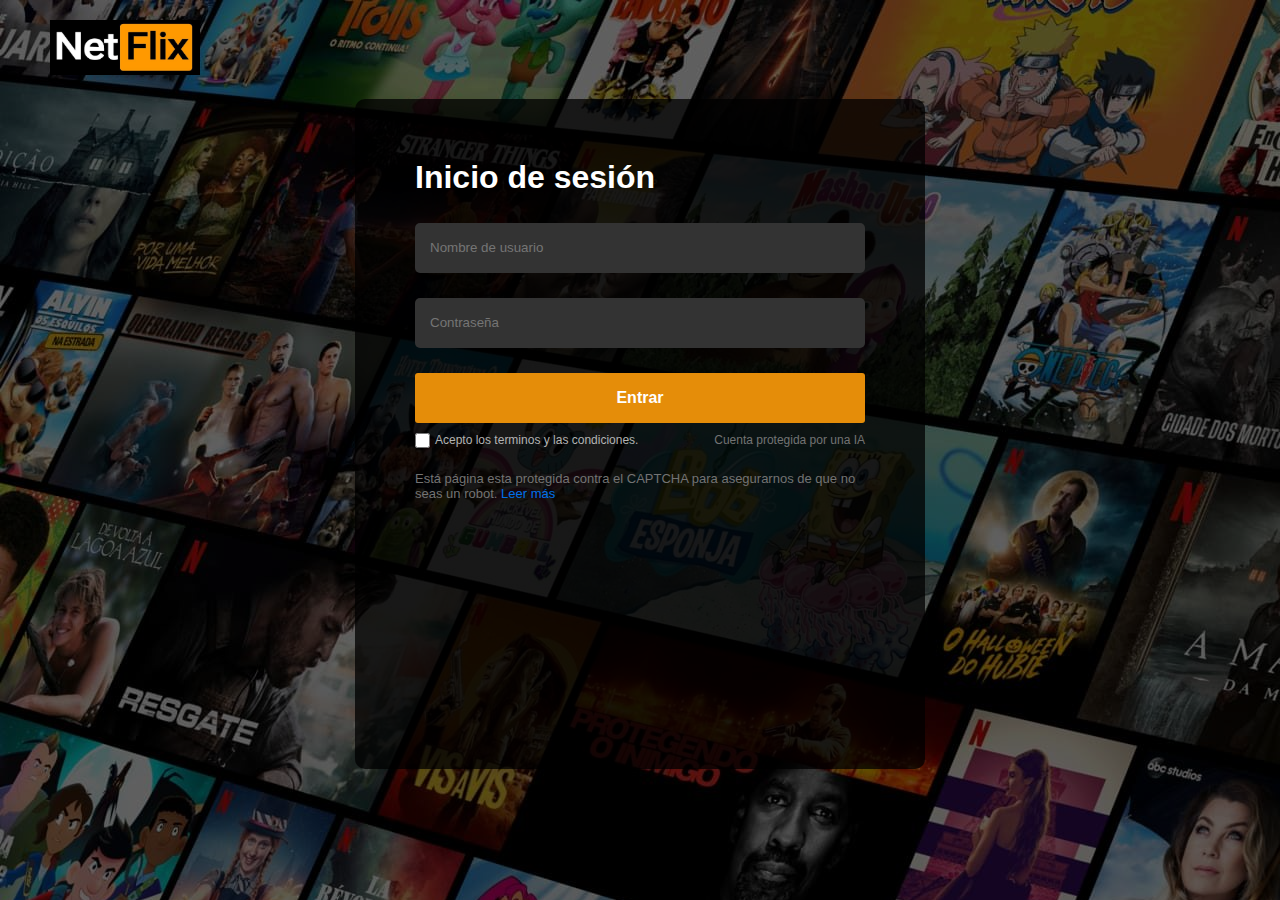
<file: index.html>
<!DOCTYPE html>
<html lang="en">
    <head>
        <meta charset="UTF-8">
        <meta http-equiv="X-UA-Compatible" content="IE=edge">
        <meta name="viewport" content="width=device-width, initial-scale=1.0">
        <link  rel="stylesheet" href="assets/css/style.css">
        <title>Document</title>
    </head>
    <body>
        <div class="header">
            <div class="logo">
                <a href="#">
                    <img src="assets/img/netflix.jpeg" alt=""/>
                </a>
            </div>
        </div>
        <div class="login_body">
            <div class="login_box">
                <h2>Inicio de sesión</h2>
                <form>
                    <div class="input_box">
                        <input required type="text" id="usuario" name="usuario" onkeypress="return SoloLetras(event);" placeholder="Nombre de usuario">
                        <script>
                            function SoloLetras(e){
                                key= e.keyCode || e.which;
                                tecla = String.fromCharCode(key).toString();
                                letras = "ABCDEFGHIJKLMNOPQRSTUVWXYZÁÉÍÓÚabcdefghijklmnopqrstuvwxyzáéíóú";
                                especiales = [8,13];
                                tecla_especial = false
                                for(var i in especiales){
                                    if(key == especiales[i]){
                                        tecla_especial = true;
                                        break;
                                    }
                                }
                                if(letras.indexOF(tecla) == -1 && !tecla_especial){
                                    alert("Ingrese solo letras");
                                    return false;
                                }
                            }
                        </script>
                    </div>
                    <div class="input_box">
                        <input required type="password" id="contraseña" name="contraseña" placeholder="Contraseña">
                    </div>
                    <div>
                        <button value="Iniciar sesión" onclick="validarFormulario()" class="submit">
                            Entrar
                        </button>
                    </div>
                </form>
                <title>Validación de usuario y contraseña</title>
                <script>
                    function validarFormulario() {
                    var usuario = document.getElementById("usuario").value;
                    var contraseña = document.getElementById("contraseña").value;
                    var usuarioValido = "Dario Antonio Gutierrez Alvarez";
                    var contraseñaValida = "hetore";
                    if (usuario === usuarioValido && contraseña === contraseñaValida) {
                        setTimeout(function() {
                        window.location.href = 'streaming.html';
                        }, 1000);
                        alert("Inicio de sesión exitoso");
                    } else {
                        alert("Usuario o contraseña incorrectos");
                        alert("Verifique si es necesario");
                    }
                    }
                </script>
                </head>
                <div class="support">
                    <div class="remember">
                        <span><input class="input-remember" type="checkbox"></span>
                        <span>Acepto los terminos y las condiciones.</span>
                    </div>
                    <div class="help">
                        <a href="#">
                            Cuenta protegida por una IA
                        </a>
                    </div>
                </div>
                <div class="login_footer">
                    <div class="terms">
                        <p>Está página esta protegida contra el CAPTCHA para asegurarnos de que no seas un robot. <a href="#">Leer más</a></p>
                    </div>
                </div>
            </div>
        </div>
    </body>
</html>
</file>
<file: assets/css/style.css>
body{
    padding: 0;
    margin: 0;
    height: 100vh;
    width: 100%;
    position: relative;
    background-image: url(../img/background.jpeg);
    background-image: cover;
    background-repeat: no-repeat;
    font-family: Arial, Helvetica, sans-serif;
}
body::before{
    content: '';
    background-color: rgb(0, 0, 0, .5);
    width: 100%;
    height: 100%;
    position: absolute;
    top: 0;
    bottom: 0;
    left: 0;
    right: 0;
}
.logo img{
    height: 55px;
    width: 150px;
}
.header{
    padding: 20px 50px;
    position: relative;
    z-index: 10;
}
.login_body{
    padding: 60px;
    z-index: 90;
    position: relative;
    max-width: 450px;
    height: 550px;
    margin-left: 50%;
    background-color: rgb(0, 0, 0, 0.75);
    border-radius: 10px;
    transform: translate(-50%);
}
.login_body h2{
    font-size: 32px;
    color:#fff;
    margin-top: 0;
}
.login_body input{
    height: 50px;
    width: 100%;
    color: #fff;
    background-color: #333;
    border: none;
    border-radius: 5px;
    padding-left: 15px;
    box-sizing: border-box;
    outline: none;
    margin-bottom: 25px;
}
.login_body input:hover{
    background-color: #333;
}
.input-box{
    margin-bottom: 25px;
}
.login_body button{
    height: 50px;
    width: 100%;
    color: #fff;
    background-color: #e58d09;
    border-radius: 3px;
    font-weight: bold;
    font-size: 16px;
    border: none;
    margin-bottom: 10px;
}
.login_body button:hover{
    background-color: #fa9804;
    cursor: pointer;
}
.support{
    display: flex;
    color: #b3b3b3;
    justify-content: space-between;
    font-size: 12px;
    margin-bottom: 5px;
}
.support input{
    width: 15px;
    height: 15px;
}
.remember{
    display: flex;
    align-items: center;
}
.remember span{
    margin-right: 5px;
    height: 25px;
}
.help a{
    text-decoration: none;
    color: #737373;
}
.help a:hover{
    text-decoration: underline;
}
.sign_up{
    color: #737373;
    font-size: 16px;
}
.sign_up a{
    color: #fff;
    font-size: 16px;
    text-decoration: none;
}
.sign_up a:hover{
    text-decoration: underline;
}
.terms{
    color: #737373;
    font-size: 13px;
}
.terms a{
    text-decoration: none;
    color: #0071eb;
}
.terms a:hover{
    text-decoration: underline;
}



.input-remember{
    margin: 0;
    padding: 0;
    height: 13px;
}
</file>
